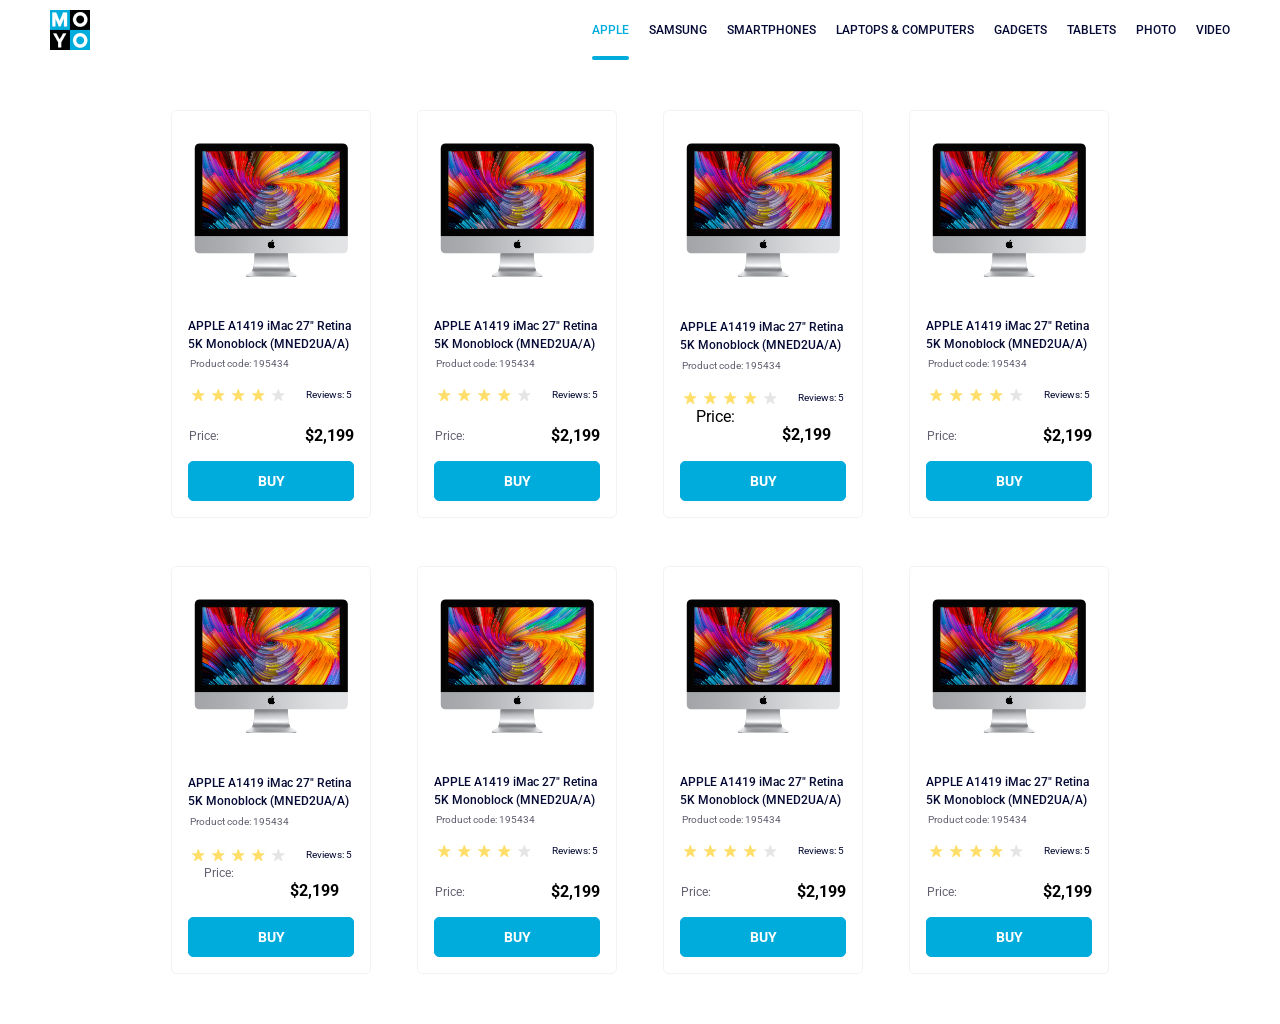
<file: index.html>
<!doctype html><html lang="en"><head><meta charset="utf-8"><meta name="viewport" content="width=device-width, initial-scale=1.0"><title>Catalog</title><link rel="preconnect" href="https://fonts.gstatic.com"><link href="https://fonts.googleapis.com/css2?family=Roboto:wght@400;500;700&display=swap" rel="stylesheet"><link rel="stylesheet" href="index.9403d6a6.css"></head><body> <header class="header"> <a href="#"> <img src="logo.eddae0ff.png" alt="MOYO logo" class="logo"> </a> <nav class="nav"> <ul class="nav__list"> <li> <a class="is-active nav__link" href="#"> APPLE </a> </li> <li> <a class="nav__link" href="#"> SAMSUNG </a> </li> <li> <a class="nav__link" href="#"> SMARTPHONES </a> </li> <li> <a class="nav__link" href="#" data-qa="nav-hover"> LAPTOPS & COMPUTERS </a> </li> <li> <a class="nav__link" href="#"> GADGETS </a> </li> <li> <a class="nav__link" href="#"> TABLETS </a> </li> <li> <a class="nav__link" href="#"> PHOTO </a> </li> <li> <a class="nav__link" href="#"> VIDEO </a> </li> </ul> </nav> </header> <main class="container"> <div class="card" data-qa="card"> <div class="card__image"></div> <h2 class="card__title"> APPLE A1419 iMac 27" Retina 5K Monoblock (MNED2UA/A) </h2> <div class="card__product">Product code: 195434</div> <div class="stars stars--4"> <div class="stars__star"></div> <div class="stars__star"></div> <div class="stars__star"></div> <div class="stars__star"></div> <div class="stars__star"></div> <div class="stars__text">Reviews: 5</div> </div> <div class="card__price"> <div class="card__text">Price:</div> <div class="card__cost">$2,199</div> </div> <a href="#buy" class="card__buy" data-qa="card-hover"> BUY </a> </div> <div class="card"> <div class="card__image"></div> <h2 class="card__title"> APPLE A1419 iMac 27" Retina 5K Monoblock (MNED2UA/A) </h2> <div class="card__product">Product code: 195434</div> <div class="stars stars--4"> <div class="stars__star"></div> <div class="stars__star"></div> <div class="stars__star"></div> <div class="stars__star"></div> <div class="stars__star"></div> <div class="stars__text">Reviews: 5</div> </div> <div class="card__price"> <div class="card__text">Price:</div> <div class="card__cost">$2,199</div> </div> <a href="#buy" class="card__buy"> BUY </a> </div> <div class="card"> <div class="card__image"></div> <h2 class="card__title"> APPLE A1419 iMac 27" Retina 5K Monoblock (MNED2UA/A) </h2> <div class="card__product">Product code: 195434</div> <div class="stars stars--4"> <div class="stars__star"></div> <div class="stars__star"></div> <div class="stars__star"></div> <div class="stars__star"></div> <div class="stars__star"></div> <div class="stars__text">Reviews: 5</div> </div> <div class="price"> <div class="text">Price:</div> <div class="card__cost">$2,199</div> </div> <a href="#buy" class="card__buy"> BUY </a> </div> <div class="card"> <div class="card__image"></div> <h2 class="card__title"> APPLE A1419 iMac 27" Retina 5K Monoblock (MNED2UA/A) </h2> <div class="card__product">Product code: 195434</div> <div class="stars stars--4"> <div class="stars__star"></div> <div class="stars__star"></div> <div class="stars__star"></div> <div class="stars__star"></div> <div class="stars__star"></div> <div class="stars__text">Reviews: 5</div> </div> <div class="card__price"> <div class="card__text">Price:</div> <div class="card__cost">$2,199</div> </div> <a href="#buy" class="card__buy"> BUY </a> </div> <div class="card"> <div class="card__image"></div> <h2 class="card__title"> APPLE A1419 iMac 27" Retina 5K Monoblock (MNED2UA/A) </h2> <div class="card__product">Product code: 195434</div> <div class="stars stars--4"> <div class="stars__star"></div> <div class="stars__star"></div> <div class="stars__star"></div> <div class="stars__star"></div> <div class="stars__star"></div> <div class="stars__text">Reviews: 5</div> </div> <div class="price"> <div class="card__text">Price:</div> <div class="card__cost">$2,199</div> </div> <a href="#buy" class="card__buy"> BUY </a> </div> <div class="card"> <div class="card__image"></div> <h2 class="card__title"> APPLE A1419 iMac 27" Retina 5K Monoblock (MNED2UA/A) </h2> <div class="card__product">Product code: 195434</div> <div class="stars stars--4"> <div class="stars__star"></div> <div class="stars__star"></div> <div class="stars__star"></div> <div class="stars__star"></div> <div class="stars__star"></div> <div class="stars__text">Reviews: 5</div> </div> <div class="card__price"> <div class="card__text">Price:</div> <div class="card__cost">$2,199</div> </div> <a href="#buy" class="card__buy"> BUY </a> </div> <div class="card"> <div class="card__image"></div> <h2 class="card__title"> APPLE A1419 iMac 27" Retina 5K Monoblock (MNED2UA/A) </h2> <div class="card__product">Product code: 195434</div> <div class="stars stars--4"> <div class="stars__star"></div> <div class="stars__star"></div> <div class="stars__star"></div> <div class="stars__star"></div> <div class="stars__star"></div> <div class="stars__text">Reviews: 5</div> </div> <div class="card__price"> <div class="card__text">Price:</div> <div class="card__cost">$2,199</div> </div> <a href="#buy" class="card__buy"> BUY </a> </div> <div class="card"> <div class="card__image"></div> <h2 class="card__title"> APPLE A1419 iMac 27" Retina 5K Monoblock (MNED2UA/A) </h2> <div class="card__product">Product code: 195434</div> <div class="stars stars--4"> <div class="stars__star"></div> <div class="stars__star"></div> <div class="stars__star"></div> <div class="stars__star"></div> <div class="stars__star"></div> <div class="stars__text">Reviews: 5</div> </div> <div class="card__price"> <div class="card__text">Price:</div> <div class="card__cost">$2,199</div> </div> <a href="#buy" class="card__buy"> BUY </a> </div> </main> </body></html>
</file>
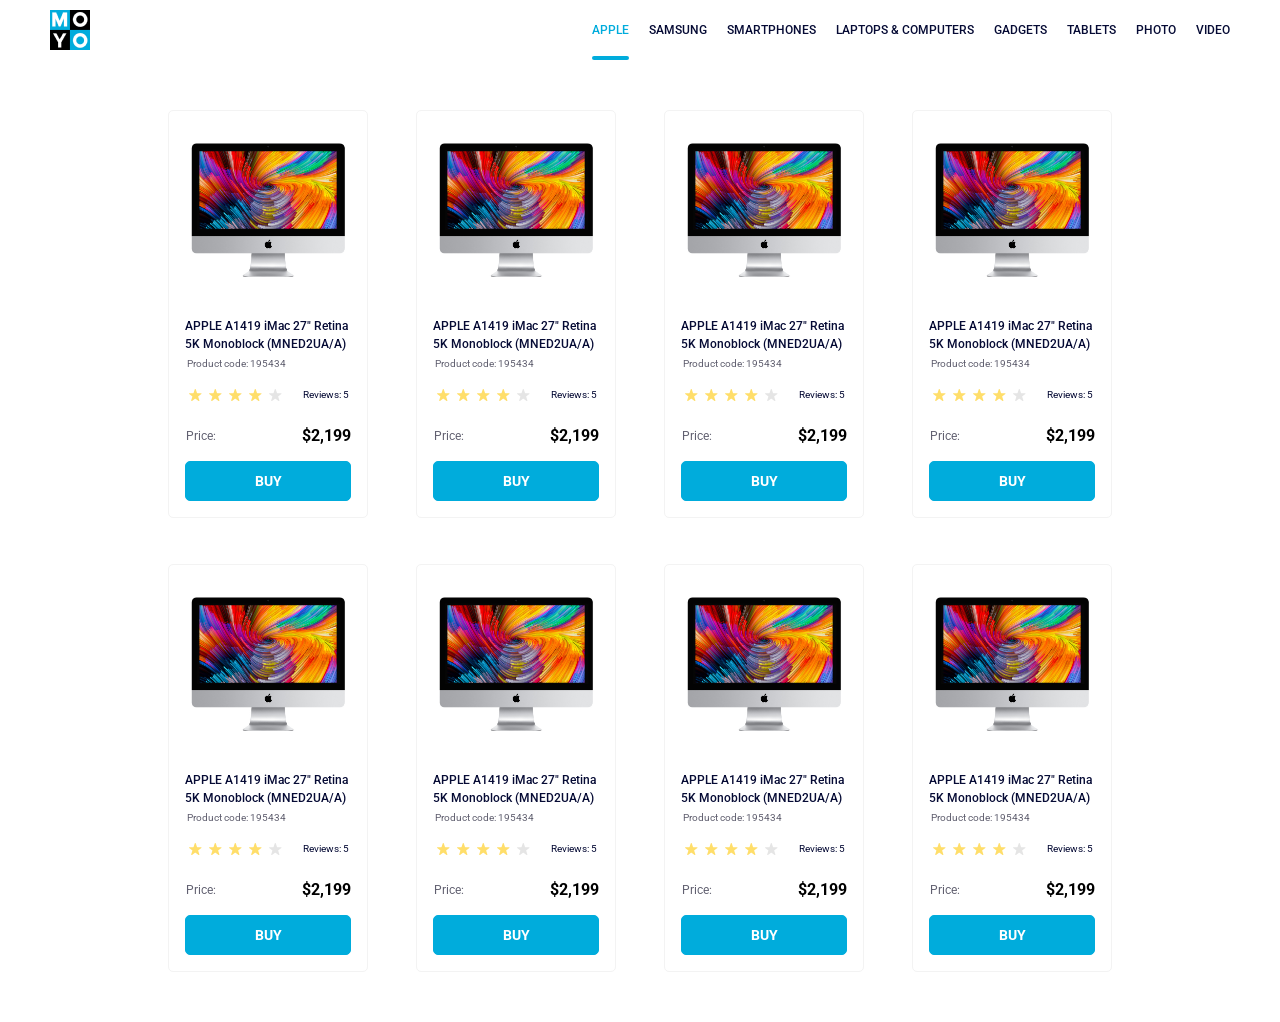
<file: dist/index.html>
<!doctype html><html lang="en"><head><meta charset="utf-8"><meta name="viewport" content="width=device-width, initial-scale=1.0"><title>Catalog</title><link rel="preconnect" href="https://fonts.gstatic.com"><link href="https://fonts.googleapis.com/css2?family=Roboto:wght@400;500;700&display=swap" rel="stylesheet"><link rel="stylesheet" href="index.4ed43589.css"></head><body> <header class="header"> <a href="#"> <img src="logo.eddae0ff.png" alt="MOYO logo" class="logo"> </a> <nav class="nav"> <ul class="nav__list"> <li> <a class="is-active nav__link" href="#"> APPLE </a> </li> <li> <a class="nav__link" href="#"> SAMSUNG </a> </li> <li> <a class="nav__link" href="#"> SMARTPHONES </a> </li> <li> <a class="nav__link" href="#" data-qa="nav-hover"> LAPTOPS & COMPUTERS </a> </li> <li> <a class="nav__link" href="#"> GADGETS </a> </li> <li> <a class="nav__link" href="#"> TABLETS </a> </li> <li> <a class="nav__link" href="#"> PHOTO </a> </li> <li> <a class="nav__link" href="#"> VIDEO </a> </li> </ul> </nav> </header> <main class="container"> <div class="card" data-qa="card"> <div class="card__image"></div> <h2 class="title"> APPLE A1419 iMac 27" Retina 5K Monoblock (MNED2UA/A) </h2> <div class="product">Product code: 195434</div> <div class="stars stars--4"> <div class="stars__star"></div> <div class="stars__star"></div> <div class="stars__star"></div> <div class="stars__star"></div> <div class="stars__star"></div> <div class="stars__text">Reviews: 5</div> </div> <div class="price"> <div class="text">Price:</div> <div class="cost">$2,199</div> </div> <a href="#buy" class="buy-link" data-qa="card-hover"> BUY </a> </div> <div class="card" data-qa="card"> <div class="card__image"></div> <h2 class="title"> APPLE A1419 iMac 27" Retina 5K Monoblock (MNED2UA/A) </h2> <div class="product">Product code: 195434</div> <div class="stars stars--4"> <div class="stars__star"></div> <div class="stars__star"></div> <div class="stars__star"></div> <div class="stars__star"></div> <div class="stars__star"></div> <div class="stars__text">Reviews: 5</div> </div> <div class="price"> <div class="text">Price:</div> <div class="cost">$2,199</div> </div> <a href="#buy" class="buy-link" data-qa="hover"> BUY </a> </div> <div class="card" data-qa="card"> <div class="card__image"></div> <h2 class="title"> APPLE A1419 iMac 27" Retina 5K Monoblock (MNED2UA/A) </h2> <div class="product">Product code: 195434</div> <div class="stars stars--4"> <div class="stars__star"></div> <div class="stars__star"></div> <div class="stars__star"></div> <div class="stars__star"></div> <div class="stars__star"></div> <div class="stars__text">Reviews: 5</div> </div> <div class="price"> <div class="text">Price:</div> <div class="cost">$2,199</div> </div> <a href="#buy" class="buy-link" data-qa="hover"> BUY </a> </div> <div class="card" data-qa="card"> <div class="card__image"></div> <h2 class="title"> APPLE A1419 iMac 27" Retina 5K Monoblock (MNED2UA/A) </h2> <div class="product">Product code: 195434</div> <div class="stars stars--4"> <div class="stars__star"></div> <div class="stars__star"></div> <div class="stars__star"></div> <div class="stars__star"></div> <div class="stars__star"></div> <div class="stars__text">Reviews: 5</div> </div> <div class="price"> <div class="text">Price:</div> <div class="cost">$2,199</div> </div> <a href="#buy" class="buy-link" data-qa="hover"> BUY </a> </div> <div class="card" data-qa="card"> <div class="card__image"></div> <h2 class="title"> APPLE A1419 iMac 27" Retina 5K Monoblock (MNED2UA/A) </h2> <div class="product">Product code: 195434</div> <div class="stars stars--4"> <div class="stars__star"></div> <div class="stars__star"></div> <div class="stars__star"></div> <div class="stars__star"></div> <div class="stars__star"></div> <div class="stars__text">Reviews: 5</div> </div> <div class="price"> <div class="text">Price:</div> <div class="cost">$2,199</div> </div> <a href="#buy" class="buy-link" data-qa="hover"> BUY </a> </div> <div class="card" data-qa="card"> <div class="card__image"></div> <h2 class="title"> APPLE A1419 iMac 27" Retina 5K Monoblock (MNED2UA/A) </h2> <div class="product">Product code: 195434</div> <div class="stars stars--4"> <div class="stars__star"></div> <div class="stars__star"></div> <div class="stars__star"></div> <div class="stars__star"></div> <div class="stars__star"></div> <div class="stars__text">Reviews: 5</div> </div> <div class="price"> <div class="text">Price:</div> <div class="cost">$2,199</div> </div> <a href="#buy" class="buy-link" data-qa="hover"> BUY </a> </div> <div class="card" data-qa="card"> <div class="card__image"></div> <h2 class="title"> APPLE A1419 iMac 27" Retina 5K Monoblock (MNED2UA/A) </h2> <div class="product">Product code: 195434</div> <div class="stars stars--4"> <div class="stars__star"></div> <div class="stars__star"></div> <div class="stars__star"></div> <div class="stars__star"></div> <div class="stars__star"></div> <div class="stars__text">Reviews: 5</div> </div> <div class="price"> <div class="text">Price:</div> <div class="cost">$2,199</div> </div> <a href="#buy" class="buy-link" data-qa="hover"> BUY </a> </div> <div class="card" data-qa="card"> <div class="card__image"></div> <h2 class="title"> APPLE A1419 iMac 27" Retina 5K Monoblock (MNED2UA/A) </h2> <div class="product">Product code: 195434</div> <div class="stars stars--4"> <div class="stars__star"></div> <div class="stars__star"></div> <div class="stars__star"></div> <div class="stars__star"></div> <div class="stars__star"></div> <div class="stars__text">Reviews: 5</div> </div> <div class="price"> <div class="text">Price:</div> <div class="cost">$2,199</div> </div> <a href="#buy" class="buy-link" data-qa="hover"> BUY </a> </div> </main> </body></html>
</file>
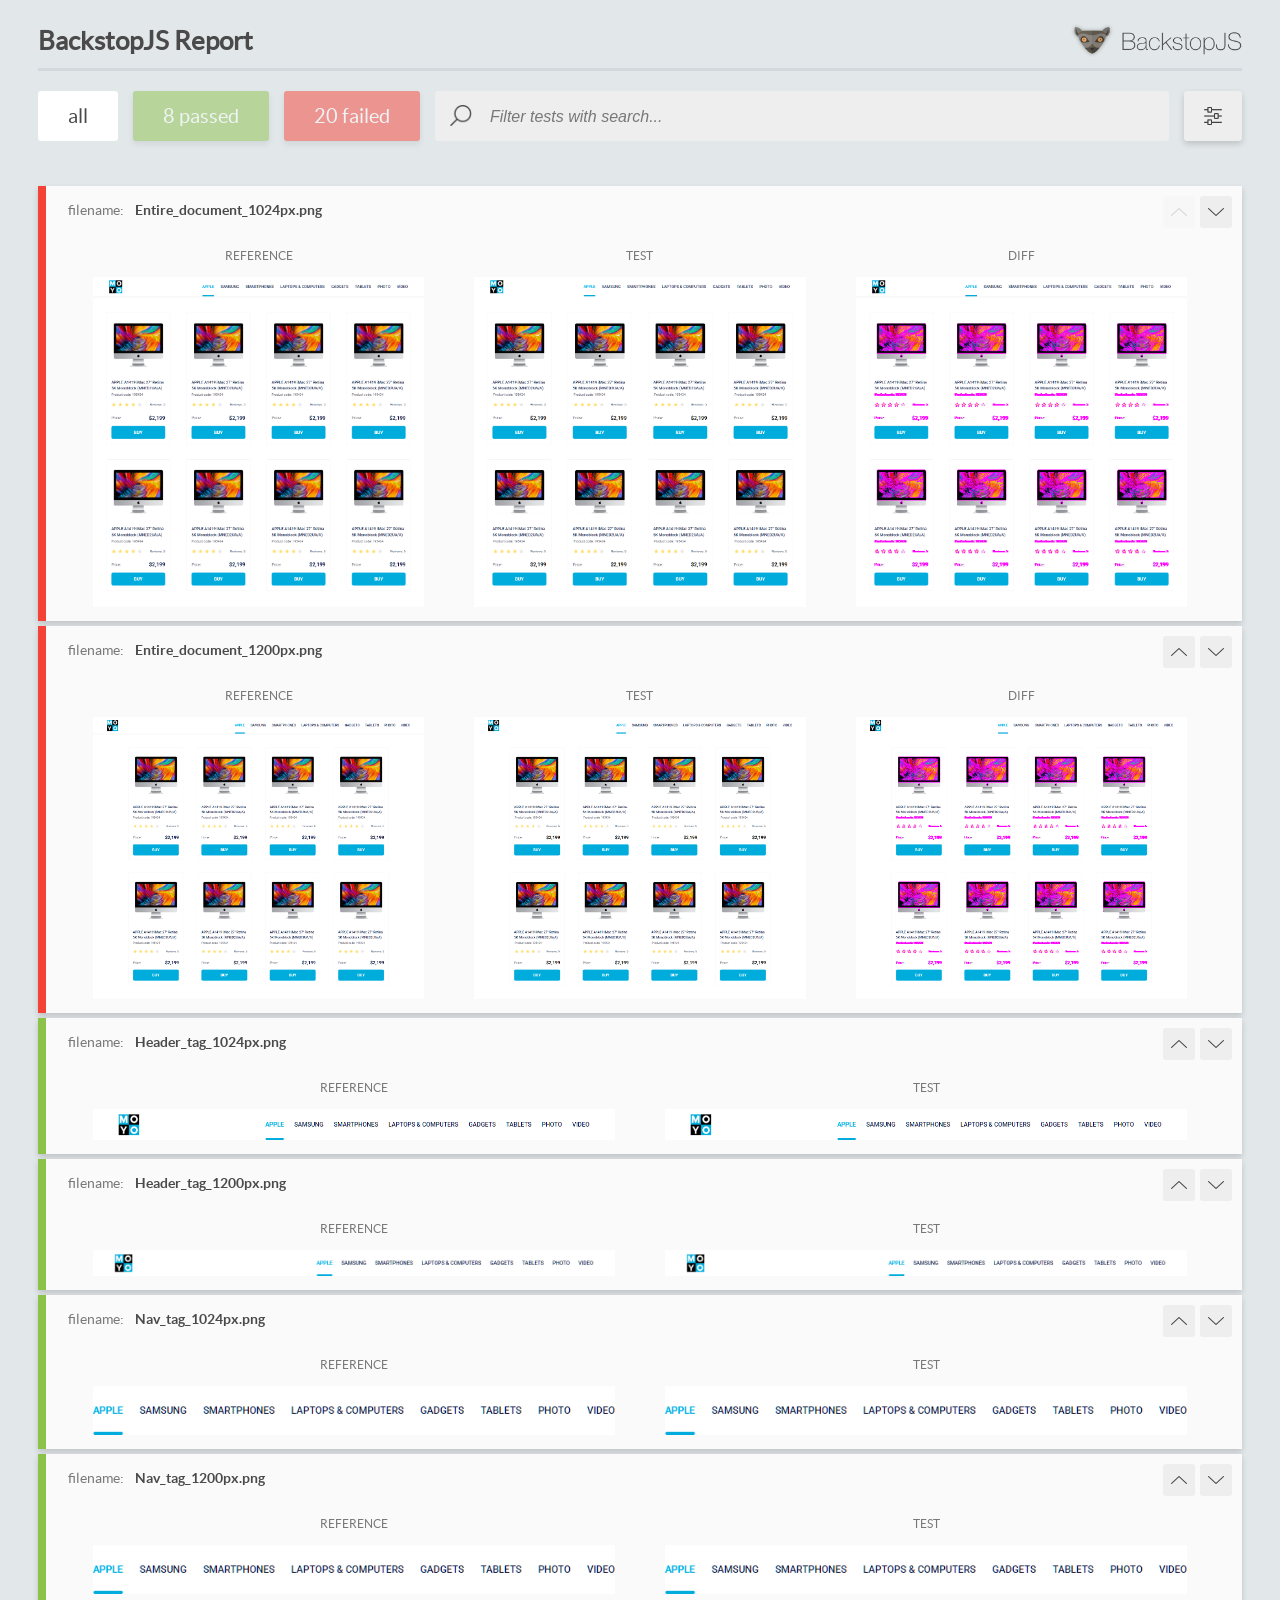
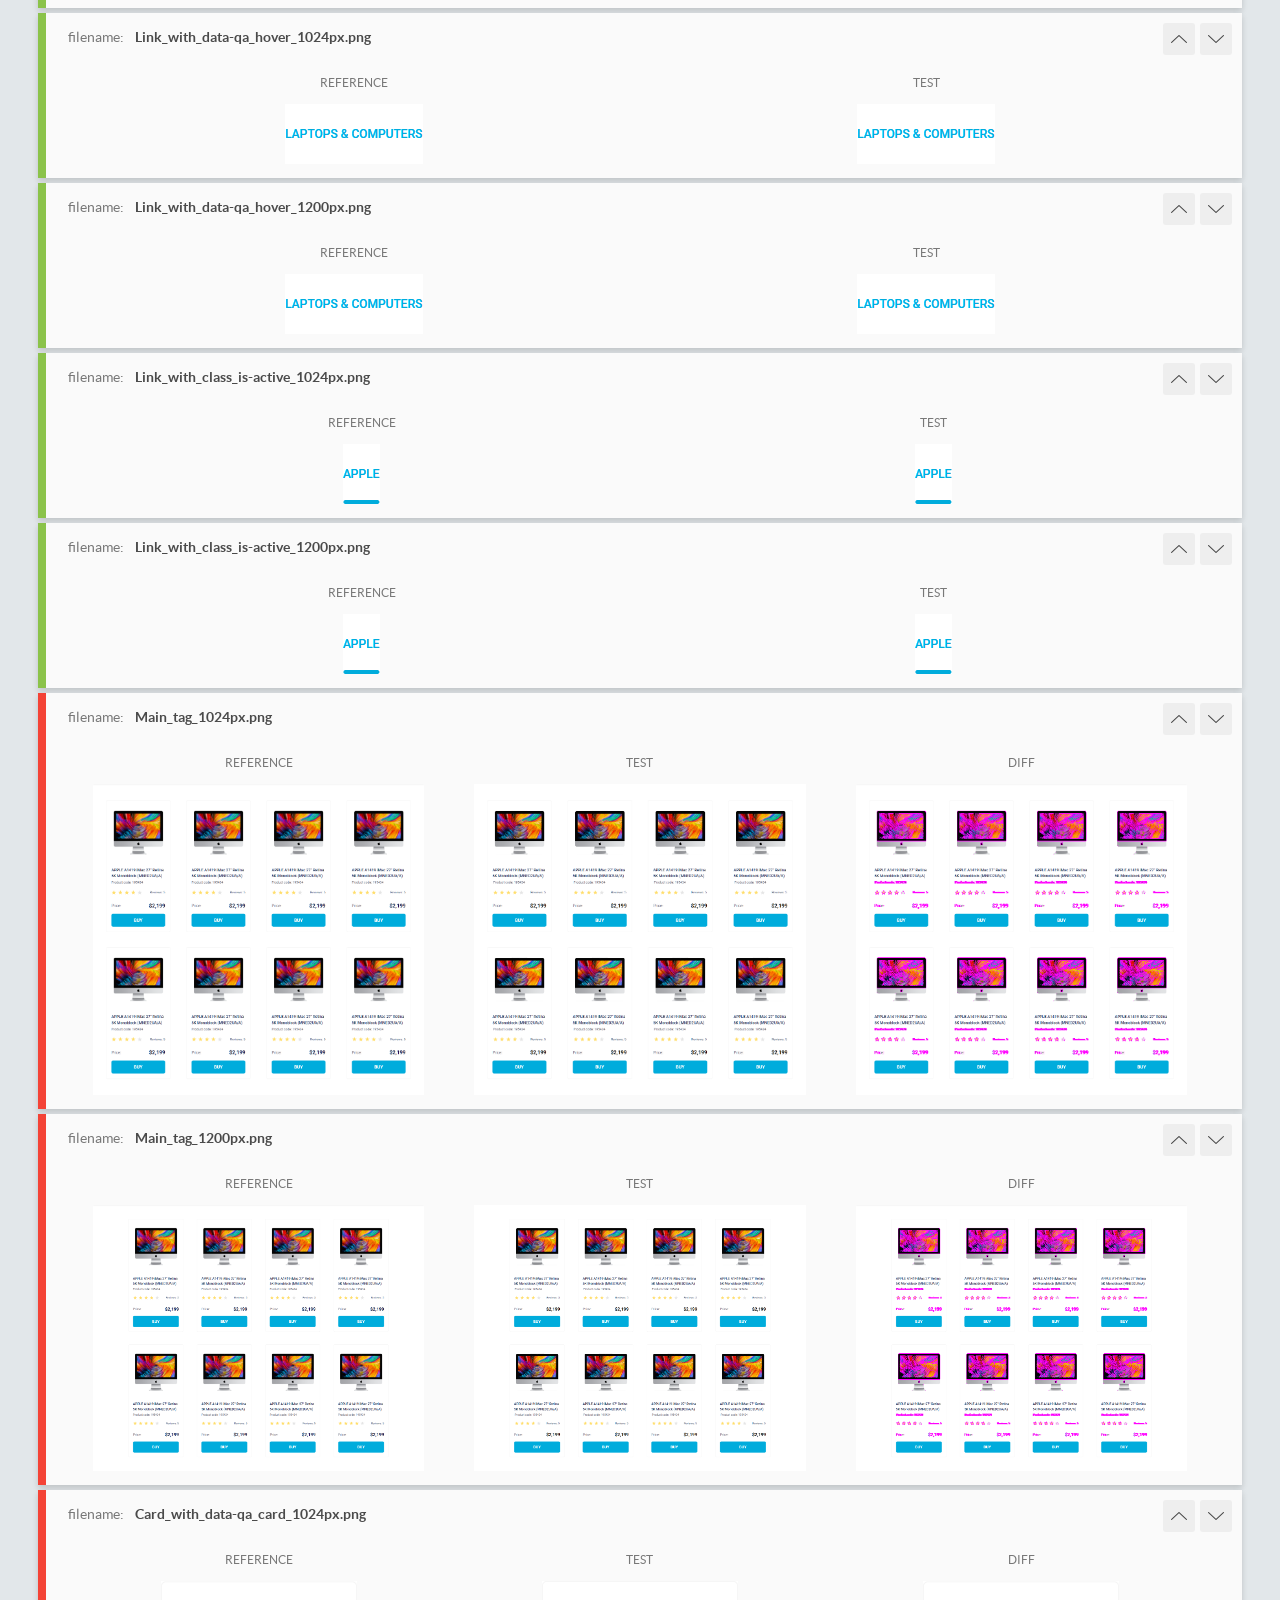
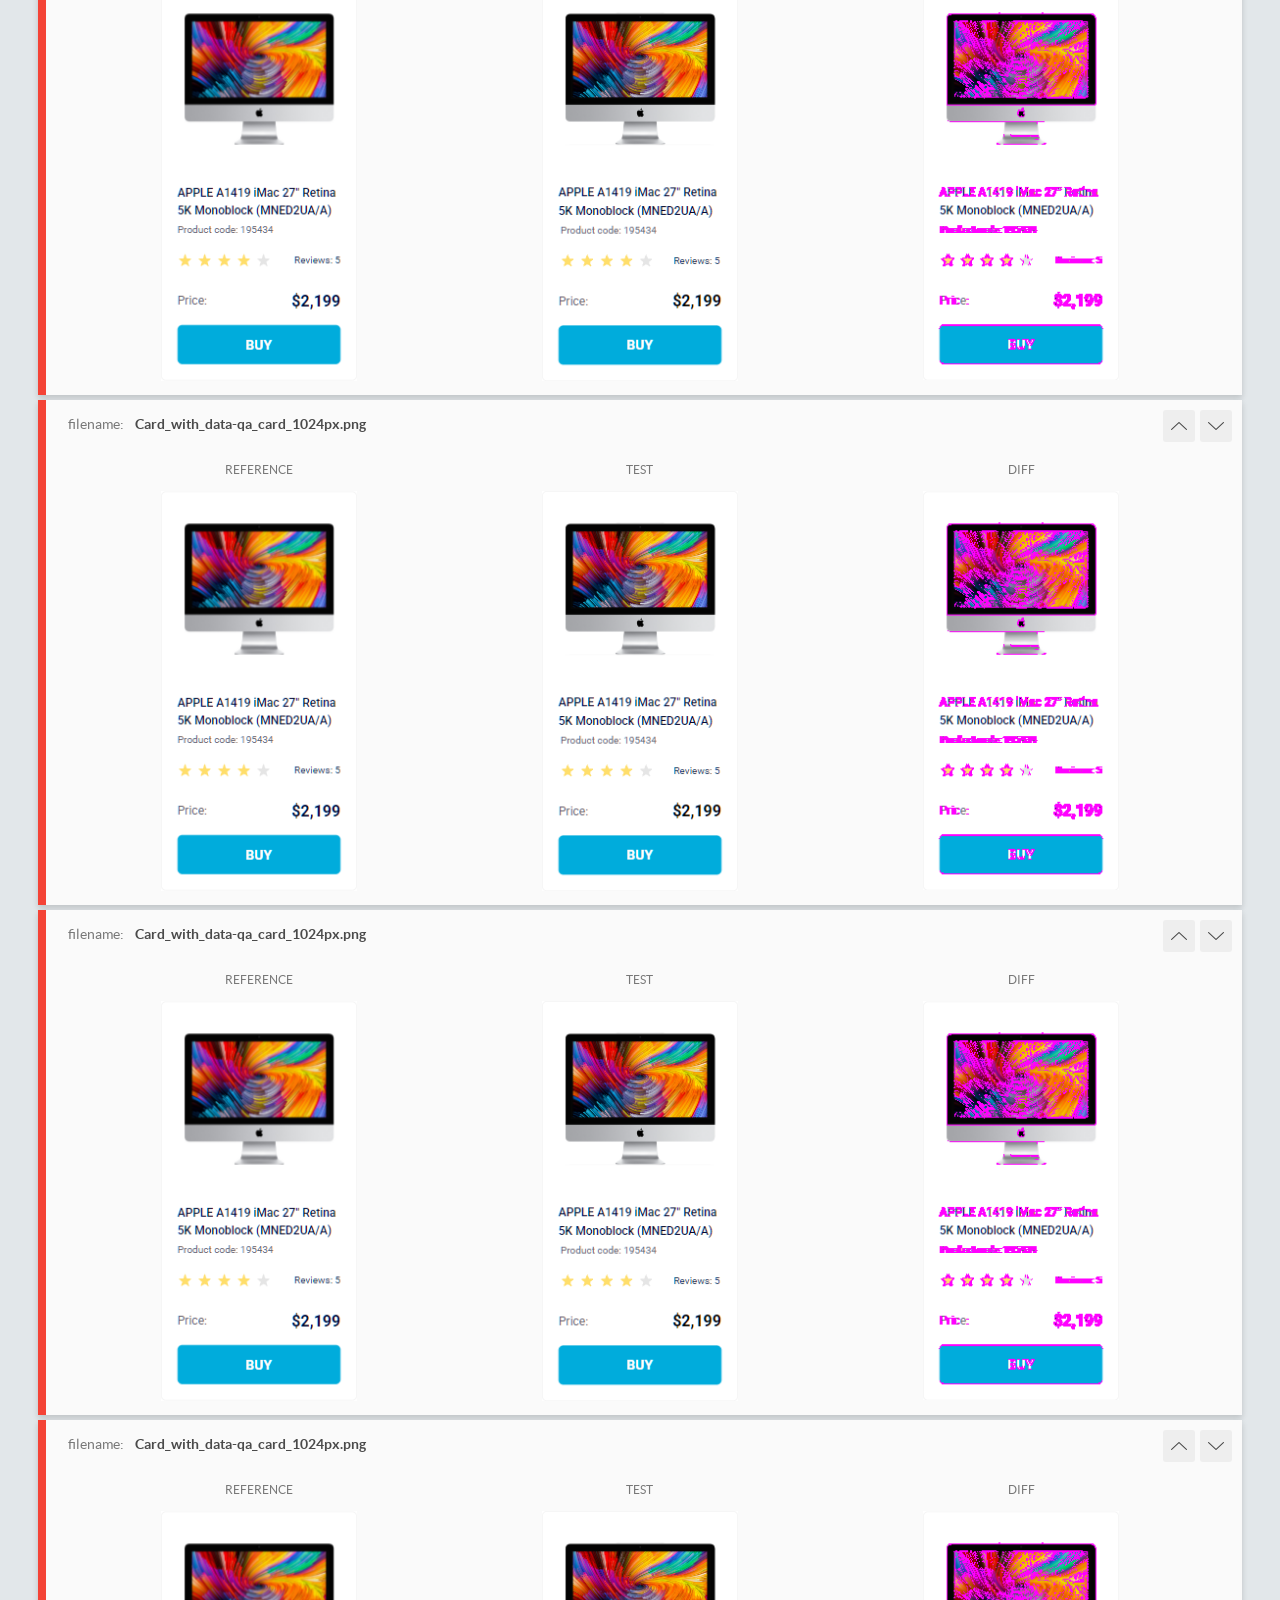
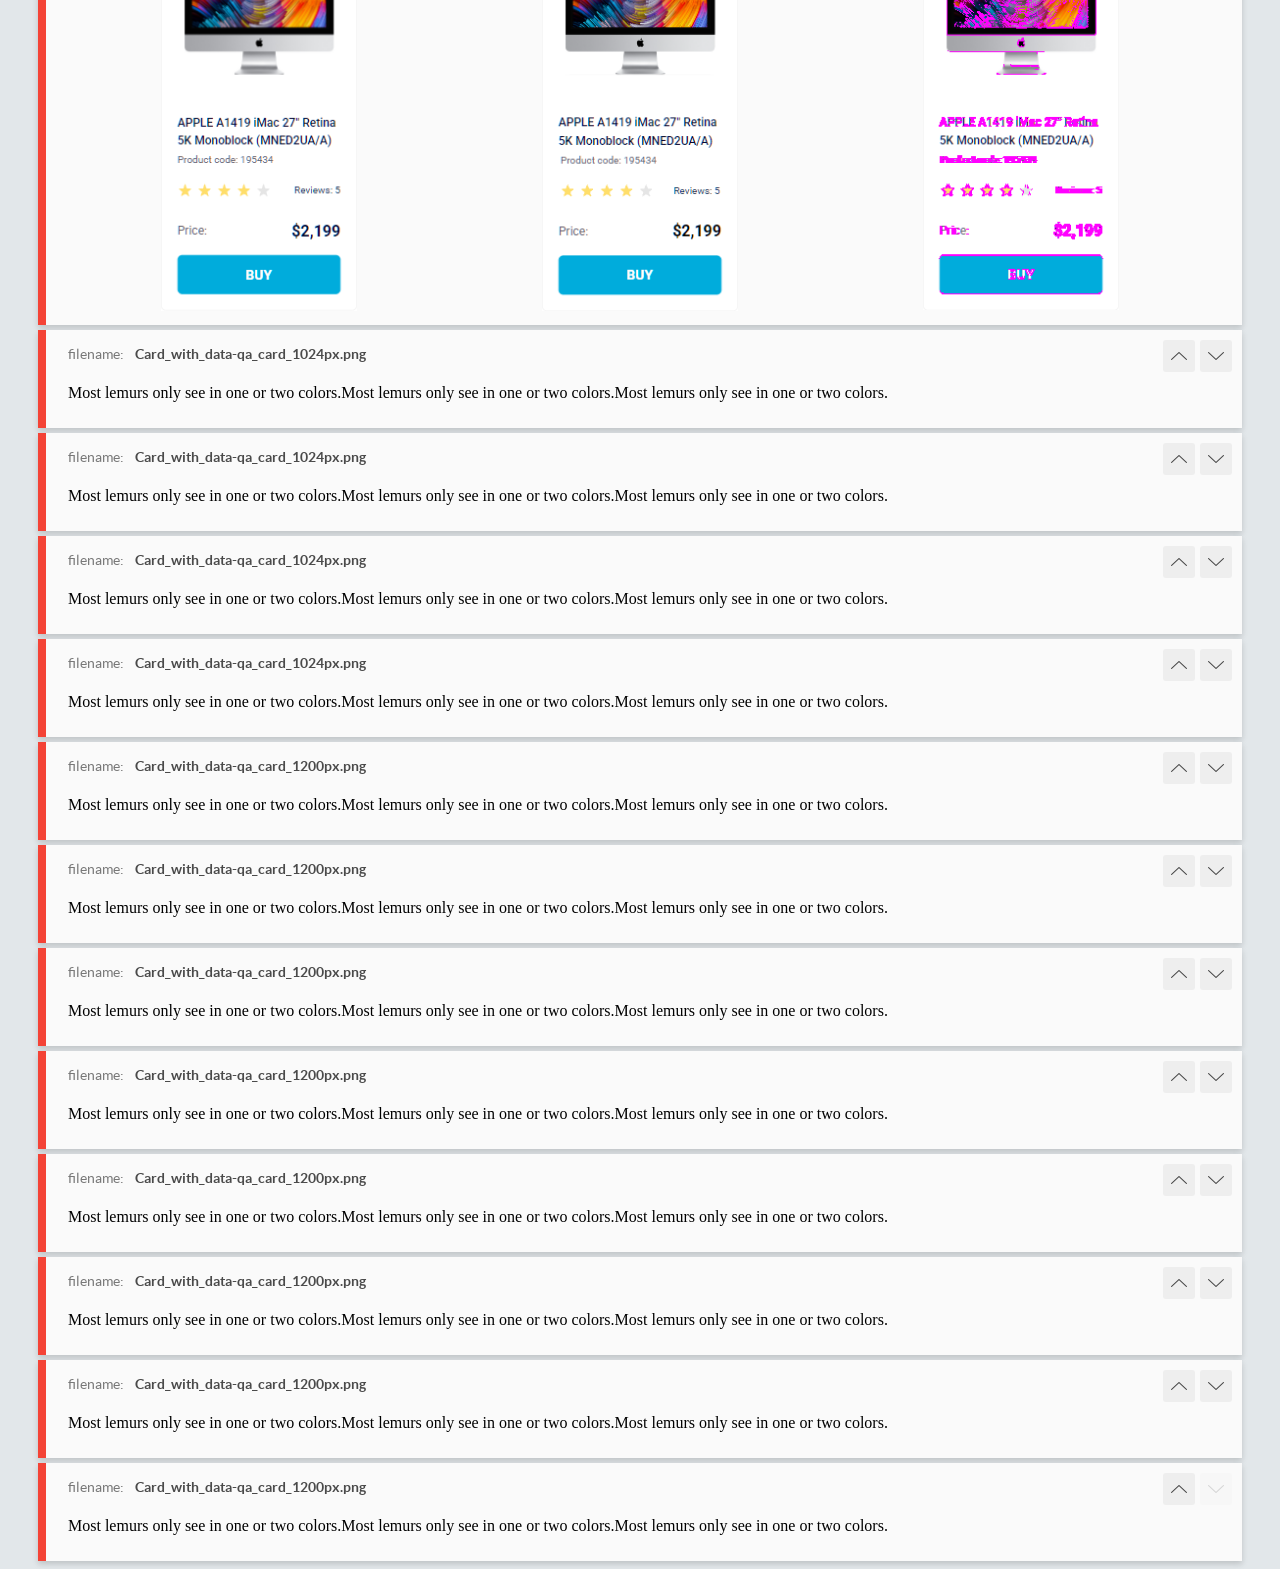
<file: dist/report/html_report/index.html>
<!DOCTYPE html>
<html>
  <head>
    <meta charset="utf-8">
    <!-- Disable Cache -->
    <meta http-equiv="Cache-Control" content="no-cache, no-store, must-revalidate">
    <meta http-equiv="Pragma" content="no-cache">
    <meta http-equiv="Expires" content="0">

    <title>BackstopJS Report</title>

    <style>
      @font-face {
          font-family: 'latoregular';
          src: url('./assets/fonts/lato-regular-webfont.woff2') format('woff2'),
              url('./assets/fonts/lato-regular-webfont.woff') format('woff');
          font-weight: 400;
          font-style: normal;
      }
      @font-face {
          font-family: 'latobold';
          src: url('./assets/fonts/lato-bold-webfont.woff2') format('woff2'),
              url('./assets/fonts/lato-bold-webfont.woff') format('woff');
          font-weight: 700;
          font-style: normal;
      }

      .ReactModal__Body--open {
          overflow: hidden;
      }
      .ReactModal__Body--open .header {
        display: none;
      }

    </style>
  </head>
  <body style="background-color: #E2E7EA">
    <div id="root">

    </div>
    <script>
      function report (report) { // eslint-disable-line no-unused-vars
        window.tests = report;
      }
    </script>
    <script src="config.js"></script>
    <script src="index_bundle.js"></script>
  </body>
</html>
</file>
<file: index.9403d6a6.css>
:root{--color-accent:#00acdc}html,body{margin:0;padding:0}html{box-sizing:border-box}*,:before,:after{box-sizing:inherit}body{font-family:Roboto,Arial,Helvetica,sans-serif}.header{background-color:#fff;justify-content:space-between;align-items:center;width:100%;padding-inline:50px;display:flex}.logo{display:block}.nav__list{text-transform:uppercase;align-items:center;margin:0;padding:0;list-style:none;display:flex}.nav__link{color:#060b35;text-align:center;letter-spacing:0;text-transform:uppercase;justify-content:center;align-items:center;height:60px;font-size:12px;font-weight:500;text-decoration:none;transition:color .3s;display:flex;position:relative}.nav__link:hover,.nav__link.is-active{color:var(--color-accent)}.nav__link.is-active:after{content:"";background-color:var(--color-accent);border-radius:8px;width:100%;height:4px;position:absolute;bottom:0}.nav__list li:not(:last-child){margin-right:20px}.card__title{letter-spacing:0%;color:#060b35;margin-top:40px;margin-bottom:4px;margin-inline:16px;font-size:12px;font-weight:500;line-height:18px}.card__product{letter-spacing:0%;color:#616070;margin-right:64px;font-size:10px;font-weight:400;line-height:14px}.stars{margin-top:16px;display:flex}.stars__star{color:#616070;background-image:url(star.822d561e.svg);background-position:50%;background-repeat:no-repeat;width:16px;height:16px;margin-right:4px}.stars__text{letter-spacing:0%;text-align:right;color:#060b35;align-items:center;padding-left:16px;font-size:10px;font-weight:400;line-height:14px;display:flex}.stars__star:last-child{margin-right:0}.stars--1 .stars__star:nth-child(-n+1),.stars--2 .stars__star:nth-child(-n+2),.stars--3 .stars__star:nth-child(-n+3),.stars--4 .stars__star:nth-child(-n+4),.stars--5 .stars__star:nth-child(-n+5){background-image:url(star-active.edda4c43.svg)}.card{box-sizing:border-box;background-color:#fff;border:1px solid #f3f3f3;border-radius:5px;flex-direction:column;justify-content:space-between;align-items:center;width:200px;transition:transform .3s;display:flex}.card:hover{transform:scale(1.2)}.card__title{transition:color .3s}.card:hover .card__title{color:#34568b}.card__image{background-image:url(imac.202c52ff.jpeg);background-position:50%;background-size:cover;width:160px;height:134px;margin-top:32px}.card__price{margin-top:24px;display:flex}.card__text{letter-spacing:0%;color:#616070;font-size:12px;font-weight:400;line-height:18px}.card__cost{letter-spacing:0%;text-align:right;vertical-align:bottom;margin-left:86px;font-size:16px;font-weight:700;line-height:18px}.card__buy{text-align:center;color:#fff;box-sizing:border-box;background-color:#00acdc;border:1px solid #00acdc;border-radius:5px;justify-content:center;align-items:center;width:166px;height:40px;margin-top:16px;margin-bottom:16px;font-family:Roboto,sans-serif;font-size:14px;font-weight:700;line-height:16px;text-decoration:none;transition:background-color .3s,color .3s;display:flex}.card__buy:hover{color:#00acdc;background-color:#fff;border:1px solid #00acdc}.container{--count-column:1;grid-template-columns:repeat(var(--count-column),200px);justify-content:center;gap:48px 46px;padding:50px 40px;display:grid}@media (width>=488px){.container{--count-column:2}}@media (width>=768px){.container{--count-column:3}}@media (width>=1024px){.container{--count-column:4}}
/*# sourceMappingURL=index.9403d6a6.css.map */
</file>
<file: dist/index.4ed43589.css>
:root{--color-accent:#00acdc}html,body{margin:0;padding:0}html{box-sizing:border-box}*,:before,:after{box-sizing:inherit}body{font-family:Roboto,Arial,Helvetica,sans-serif}.header{background-color:#fff;justify-content:space-between;align-items:center;width:100%;padding-inline:50px;display:flex}.logo{display:block}.nav__list{text-transform:uppercase;align-items:center;margin:0;padding:0;list-style:none;display:flex}.nav__link{color:#060b35;text-align:center;letter-spacing:0;text-transform:uppercase;justify-content:center;align-items:center;height:60px;font-size:12px;font-weight:500;text-decoration:none;transition:color .3s;display:flex;position:relative}.nav__link:hover,.nav__link.is-active{color:var(--color-accent)}.nav__link.is-active:after{content:"";background-color:var(--color-accent);border-radius:8px;width:100%;height:4px;position:absolute;bottom:0}.nav__list li:not(:last-child){margin-right:20px}.title{letter-spacing:0%;color:#060b35;margin-top:40px;margin-bottom:4px;margin-inline:16px;font-size:12px;font-weight:500;line-height:18px}.product{letter-spacing:0%;color:#616070;margin-right:64px;font-size:10px;font-weight:400;line-height:14px}.stars{margin-top:16px;display:flex}.stars__star{color:#616070;background-image:url(star.822d561e.svg);background-position:50%;background-repeat:no-repeat;width:16px;height:16px;margin-right:4px}.stars__text{letter-spacing:0%;text-align:right;color:#060b35;align-items:center;padding-left:16px;font-size:10px;font-weight:400;line-height:14px;display:flex}.stars__star:last-child{margin-right:0}.stars--1 .stars__star:nth-child(-n+1),.stars--2 .stars__star:nth-child(-n+2),.stars--3 .stars__star:nth-child(-n+3),.stars--4 .stars__star:nth-child(-n+4),.stars--5 .stars__star:nth-child(-n+5){background-image:url(star-active.edda4c43.svg)}.card{box-sizing:border-box;background-color:#fff;border:1px solid #f3f3f3;border-radius:5px;flex-direction:column;justify-content:space-between;align-items:center;width:200px;transition:transform .3s;display:flex}.card:hover{transform:scale(1.2)}.card__title{transition:color .3s}.card:hover .card__title{color:#34568b}.card__image{background-image:url(imac.202c52ff.jpeg);background-position:50%;background-size:cover;width:160px;height:134px;margin-top:32px}.price{margin-top:24px;display:flex}.text{letter-spacing:0%;color:#616070;font-size:12px;font-weight:400;line-height:18px}.cost{letter-spacing:0%;text-align:right;vertical-align:bottom;margin-left:86px;font-size:16px;font-weight:700;line-height:18px}.buy-link{text-align:center;color:#fff;box-sizing:border-box;background-color:#00acdc;border:1px solid #00acdc;border-radius:5px;justify-content:center;align-items:center;width:166px;height:40px;margin-top:16px;margin-bottom:16px;font-family:Roboto,sans-serif;font-size:14px;font-weight:700;line-height:16px;text-decoration:none;display:flex}.buy-link:hover{color:#00acdc;background-color:#fff;border:1px solid #00acdc}.container{--count-column:1;grid-template-columns:repeat(var(--count-column),200px);justify-content:center;gap:46px 48px;padding:50px 40px;display:grid}@media (width>=488px){.container{--count-column:2}}@media (width>=768px){.container{--count-column:3}}@media (width>=1024px){.container{--count-column:4}}
/*# sourceMappingURL=index.4ed43589.css.map */
</file>
